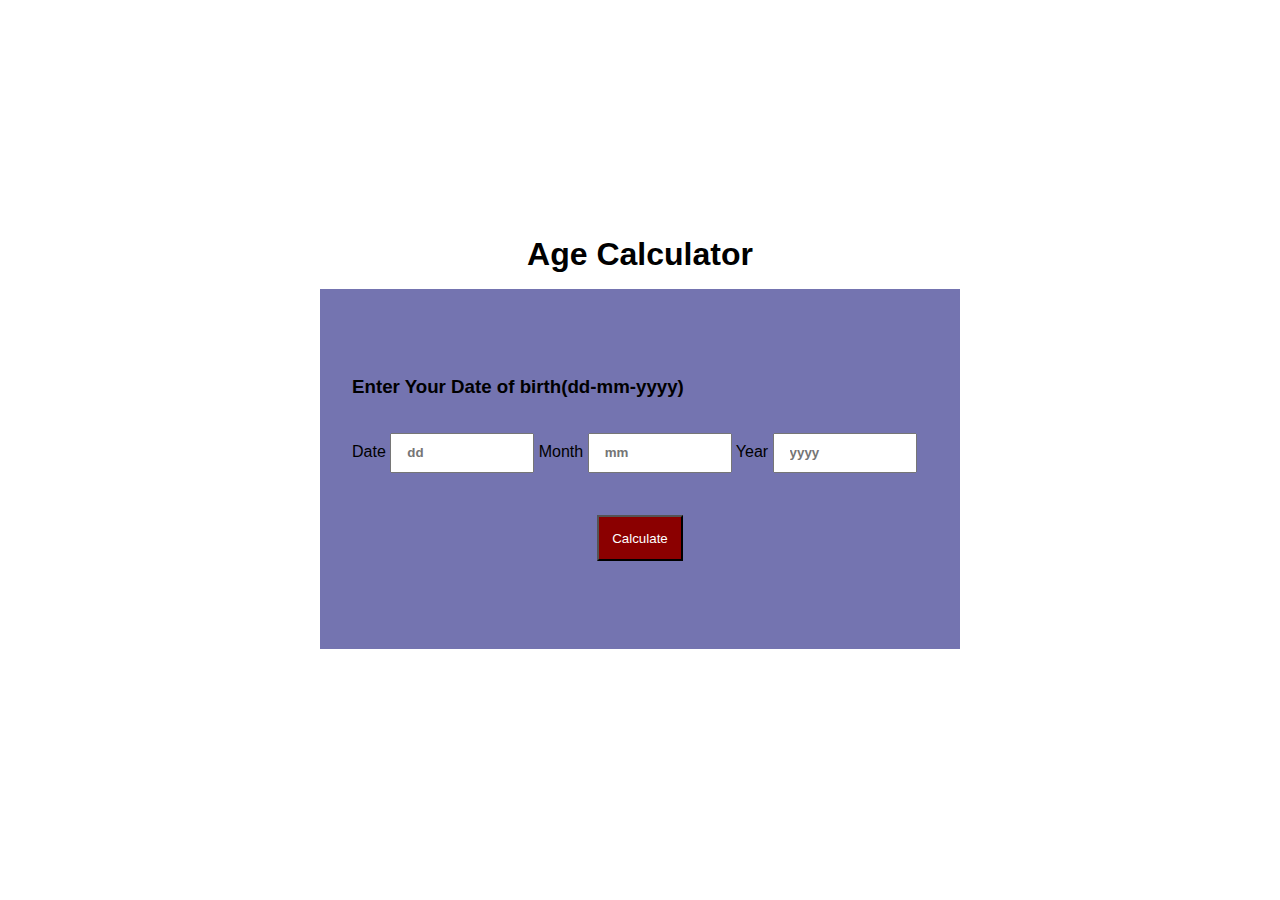
<file: Age Calculator/index.html>
<!DOCTYPE html>
<html lang="en">
<head>
    <meta charset="UTF-8">
    <meta name="viewport" content="width=device-width, initial-scale=1.0">
    <title>Document</title>
    <link rel="stylesheet" href="style.css">
</head>
<body>
    <h1>Age Calculator</h1>
      <div class="ageCalculator">
        <h3>Enter Your Date of birth(dd-mm-yyyy)</h3>
         <form action="#">
            <span>
            <label for="date">Date</label>
            <input id="date" type="number" minlength="1" maxlength="2" required placeholder="dd">
        </span>
        <span>
            <label for="month">Month</label>
            <input id="month" type="number" minlength="1" maxlength="2" required placeholder="mm">
        </span>
        <span>
            <label for="year">Year</label>
            <input id="year" type="number" minlength="4" maxlength="4" required placeholder="yyyy">
        </span>
         </form>
         <button>Calculate</button>
      </div>
      <p></p>
    <script src="script.js"></script>
</body>
</html>
</file>
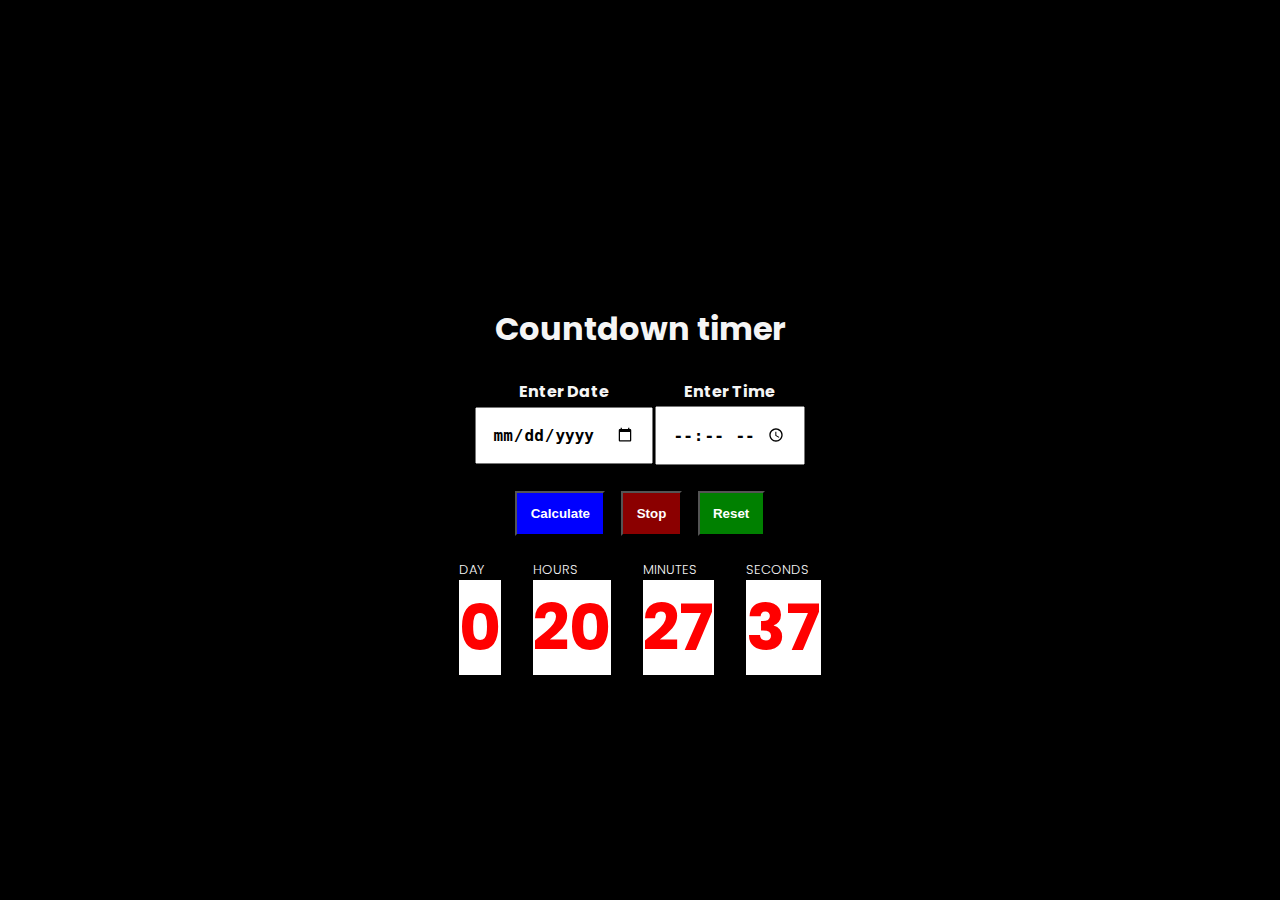
<file: countdown timer/index.html>
<!DOCTYPE html>
<html lang="en">
<head>
    <meta charset="UTF-8">
    <meta name="viewport" content="width=h1, initial-scale=1.0">
    <title>Countdown timer</title>
    <link id="styles" rel="stylesheet" href="style.css">
</head>
<body>
    <p id="display"></p>
    <button id="show" style="background-color: #fff; color: darkred; padding: 0.5em; visibility: hidden;">OK</button>
    <h1>Countdown timer</h1>
    <table>
        <thead>
            <tr>
             <th>Enter Date</th>
                <th>Enter Time</th>
            </tr>
        </thead>
        <tbody>
            <tr>
                <td><input type="date" name="date" id="calender"></td>
                <td><input type="time" name="time" id="time"></td>
            </tr>
        </tbody>
    </table>
    <div class="buttons">
        <button id="start">Calculate</button>
        <button id="stop">Stop</button>
        <button id="reset">Reset</button>
    </div>
    <div class="timer">
        <div class="day">
            <p>DAY</p>
            <h1 id="days">0</h1>
        </div>
        <div class="hours">
            <p>HOURS</p>
            <h1 id="hours">20</h1>
        </div>
        <div class="minutes">
            <p>MINUTES</p>
            <h1 id="minutes">27</h1>
        </div>
        <div class="seconds">
            <p>SECONDS</p>
            <h1 id="seconds">37</h1>
        </div>

    </div>
    <script src="script.js"></script>
</body>
</html>
</file>
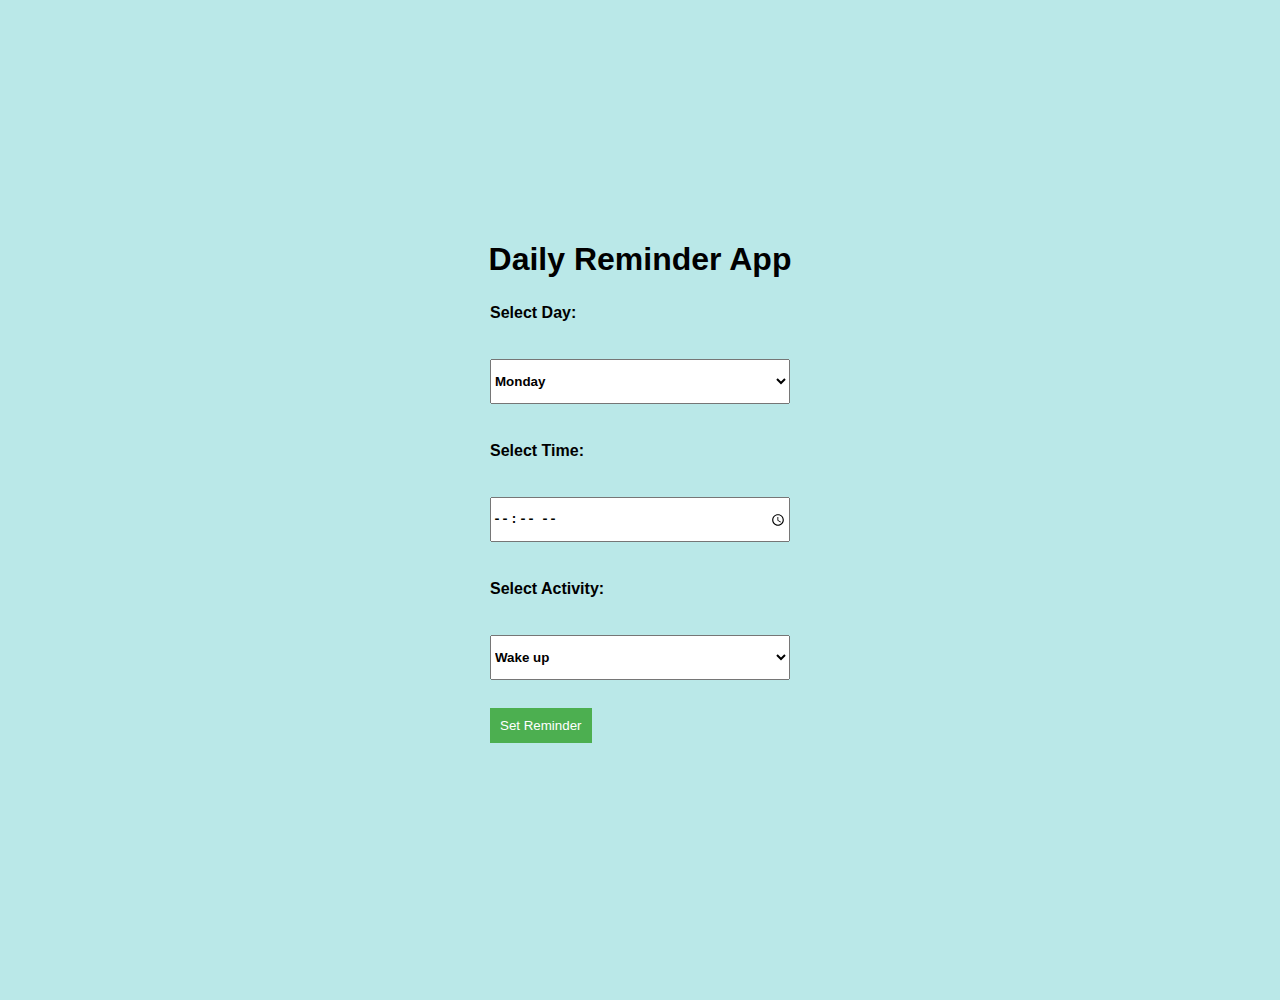
<file: Reminder Scheduler/index.html>
<!DOCTYPE html>
<html lang="en">
<head>
    <meta charset="UTF-8">
    <meta name="viewport" content="width=device-width, initial-scale=1.0">
    <title>Reminder App</title>
    <link rel="stylesheet" href="style.css">
</head>
<body>
    <h1>Daily Reminder App</h1>
    
    <form id="reminderForm">
        <label for="day">Select Day:</label>
        <select id="day">
            <option value="Monday">Monday</option>
            <option value="Tuesday">Tuesday</option>
            <option value="Wednesday">Wednesday</option>
                <option value="Wednesday">Thursday</option>
                    <option value="Wednesday">Friday</option>
                        <option value="Wednesday">Saturday</option>
                            <option value="Wednesday">Sunday</option>
        </select><br>

        <label for="time">Select Time:</label>
        <input type="time" id="time"><br>

        <label for="activity">Select Activity:</label>
        <select id="activity">
            <option value="Wake up">Wake up</option>
            <option value="Go to gym">Go to gym</option>
            <option value="Breakfast">Breakfast</option>
             <option value="Meetings">Meetings</option>
              <option value="Lunch">Lunch</option>
               <option value="Quick Map">Quick Map</option>
                <option value="Go to library">Go to library</option>
                 <option value="Dinner">Dinner</option>
                  <option value="Go to sleep">Go to sleep</option>
        </select><br>

        <button type="submit">Set Reminder</button>
    </form>

    <div class="display">
        <div id="reminderMessage" style="display: none;"></div>
    </div>
    <script src="script.js"></script>
</body>
</html>
</file>
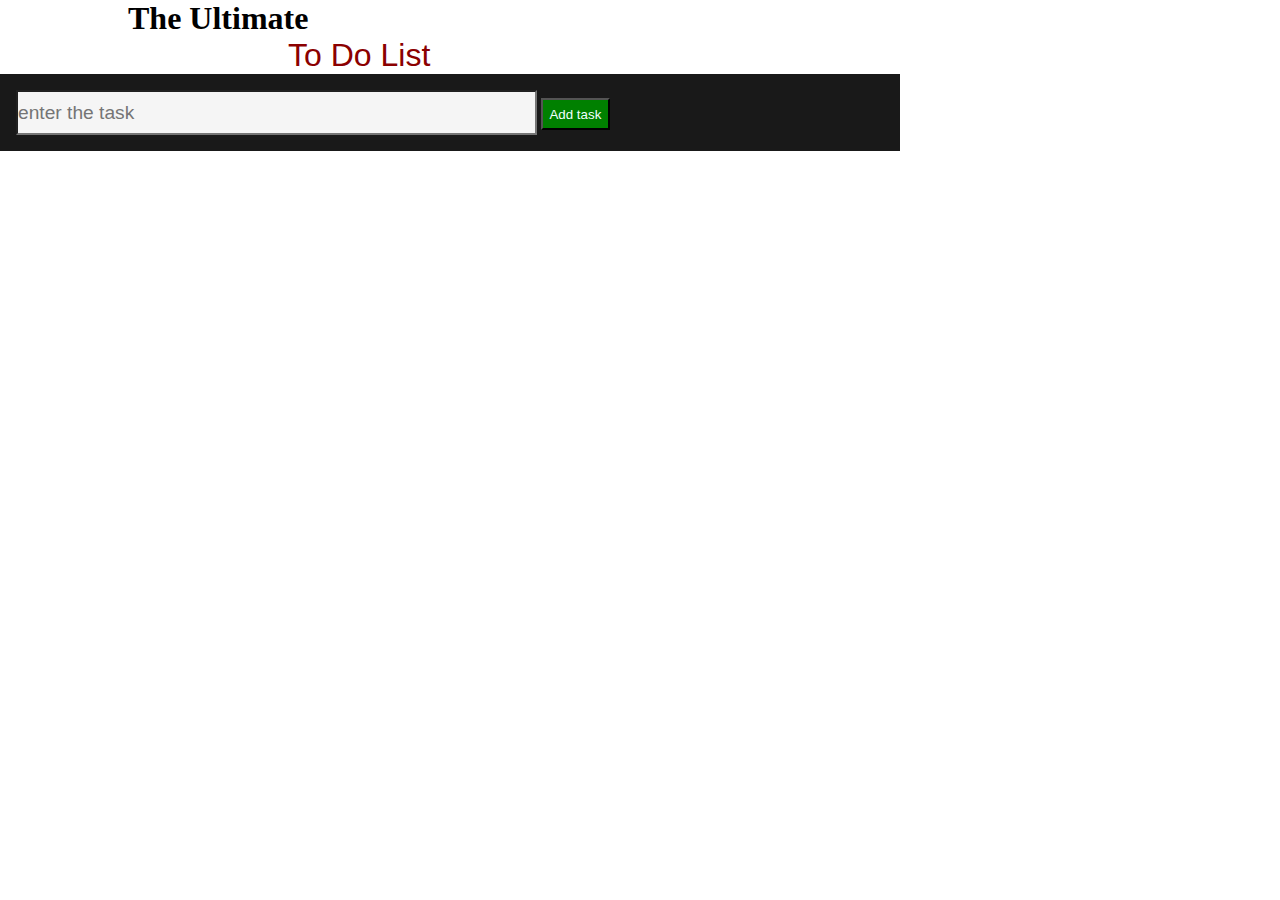
<file: toDoList_app/index.html>
<!DOCTYPE html>
<html lang="en">
<head>
    <meta charset="UTF-8">
    <meta name="viewport" content="width=device-width, initial-scale=1.0">
    <title>Document</title>
    <link rel="stylesheet" href="index.css">
</head>
<body>
    <header><h1>The Ultimate
            <pre>To Do List</pre></h1></header>
    <div class="toDoList">
    <form>
        <input type="text" id ='task' placeholder="enter the task">
        <button type="button">Add task</button>
       
    </form>
   
    <div class="addTask"></div>
</div>
    <script src="index.js"></script>
</body>
</html>
</file>
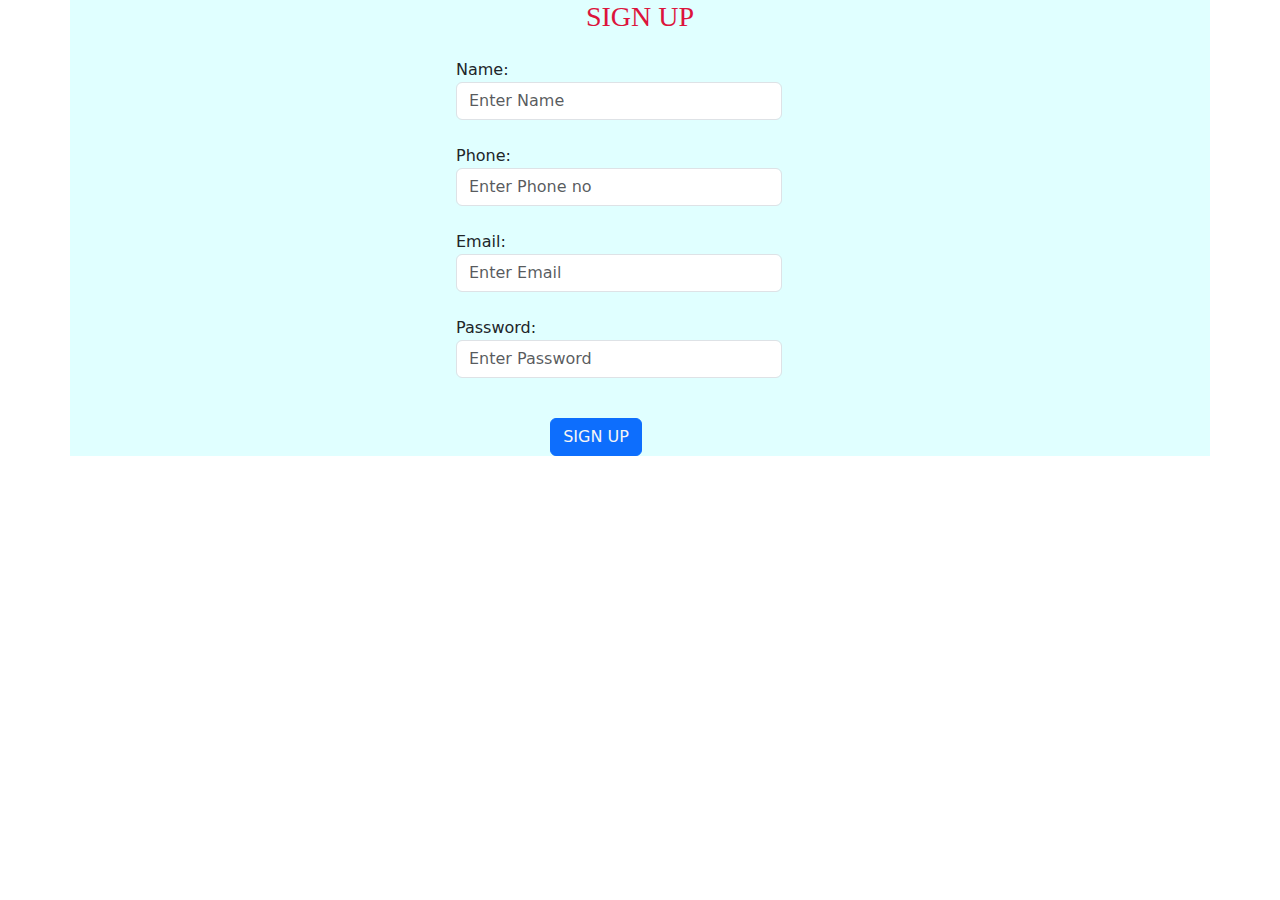
<file: food_website/login.html>
<!DOCTYPE html>
<html lang="en">
<head>
    <meta charset="UTF-8">
    <meta http-equiv="X-UA-Compatible" content="IE=edge">
    <meta name="viewport" content="width=device-width, initial-scale=1.0">
    <title>Document</title>
    <style>
div { 
    background-color:lightcyan;
    width: 50%;
    margin-left: 350px;
}
body{
    margin:10px 20px;
    
 }
 
</style>
 
    </style>
    <link href="https://cdn.jsdelivr.net/npm/bootstrap@5.2.3/dist/css/bootstrap.min.css" rel="stylesheet">
</head>
<body>
    
    <div class="container">  
        <h3 style="font-family: cursive; color:crimson; font:bolder; text-align: center;">SIGN UP</h3>
    <form action="index.html">
        <div class="form-group m-4">
        <div class="col-7">      
       <label for="name">Name:</label>
       <input type="text" id="name" class="form-control" placeholder="Enter Name" >
        </div>
        </div>
        <div class="form-group m-4 ">
            <div class="col-7">  
       <label for="phone">Phone:</label>
       <input type="number" id="phone" class="form-control" placeholder="Enter Phone no" required>
            </div>
        </div>
        <div class="form-group m-4 ">
            <div class="col-7">  
       <label for="email">Email:</label>
       <input type="email" id="email" class="form-control" placeholder="Enter Email" required>
            </div>
        </div>
    
        <div class="form-group m-4">
            <div class="col-7">   
       <label for="pswd">Password:</label>
       <input type="password" id="pswd" class="form-control" placeholder="Enter Password" required> 
        </div>
        </div>
        <div style="text-align: center; margin-top: 40px;" class="center">
        <button  style="margin-right: 230px;"  type="submit" class="btn btn-primary"><a  style="text-decoration: none; color:whitesmoke;" href="index.html">SIGN UP</a></button>
        </div> 
    </form>
    </div>
<script src="https://cdn.jsdelivr.net/npm/bootstrap@5.2.3/dist/js/bootstrap.bundle.min.js" ></script>
    <script src="https://cdn.jsdelivr.net/npm/@popperjs/core@2.9.2/dist/umd/popper.min.js" ></script>
</body>
</html>
</file>
<file: Age Calculator/style.css>
*{
    margin: 0;
    padding: 0;
    box-sizing: border-box;
    font-family: 'Gill Sans', 'Gill Sans MT', Calibri, 'Trebuchet MS', sans-serif;
}
body{
    display: flex;
    min-height: 100vh;
    justify-content: center;
    align-items: center;
    flex-direction: column;
    gap:1em;
}
.ageCalculator{
    display: flex;
    flex-direction: column;
    /* justify-content: center; */
    align-items: center;
    justify-content: center;
    /* font-weight: bold; */
    gap:1em;
    padding: 2em;
    background-color: rgb(116, 116, 176);
    height: 40vh;
    width:50%;
}
button{
    background-color: darkred;
    padding: 1em;
    cursor: pointer;
    color: #fff;
    margin-top: 2em;
}
form input{
 width:25%;   
 height:3em;
 font-weight: bold;
 padding: 15px;
}
input:focus{
   border:5px solid orange;
   background-color: #ffff;
}

h3{
    align-self: flex-start;
    margin-bottom: 1em;
}
</file>
<file: countdown timer/style.css>
@import url('https://fonts.googleapis.com/css2?family=Poppins:ital,wght@0,100;0,200;0,300;0,400;0,500;0,600;0,700;0,800;0,900;1,100;1,200;1,300;1,400;1,500;1,600;1,700;1,800;1,900&display=swap');
*{
    margin: 0;
    padding: 0;
    box-sizing: border-box;
}
body{
    display: flex;
    flex-direction: column;
    min-height: 100vh;
    align-items: center;
    justify-content: center;
    gap:1.5em;
    background-color: black;
    color: whitesmoke;
    font-family: "Poppins", sans-serif;
  font-weight: 300;
  font-style: normal;
}
.buttons{
    display: flex;
    gap:1em;
}
.buttons button{
   padding: 1em;
   font-weight: bold;
   cursor: pointer;
}
input{
    padding: 1em;
}
.timer{
    display: flex;
    gap: 2em;
}
.timer div p{
    font-size:small;
}
.timer div h1{
    color: red;
    font-size:4em;
   background-color: #fff;
}
table input{
    font-size: large;
    font-weight: bold;
}
#start{
    background-color: blue;
    color:#fff;
}
#stop{
    background-color: darkred;
    color:#fff;
}
#reset{
    background-color: green;
    color:#fff;
}
</file>
<file: Reminder Scheduler/style.css>
*{
  margin: 0;
  padding: 0;
  box-sizing: border-box;
}
body {
  font-family: Arial, sans-serif;
    font-size: medium;
  margin: 50px;
  background-color: #bae8e8;
  display: flex;
  flex-direction: column;
  min-height: 100vh;
  justify-content: center;
  gap:1em;
}

h1 {
  text-align: center;
}

form {
  max-width: 400px;
  margin: 0 auto;
}

label,
select,
input {
  display: block;
  width:300px;
  height:5vh;
  margin: 10px 0;
  font-weight: bold;
}

button {
  padding: 10px;
  background-color: #4CAF50;
  color: white;
  border: none;
  cursor: pointer;
}

button:hover {
  background-color: #45a049;
}

#reminderMessage {
  margin-top: 20px;
  background-color: #393e46;
  color: #f2f2f2;
  padding: 1em;
  max-width: fit-content;
}
.display{
  display: flex;
  justify-content: center;
}
</file>
<file: toDoList_app/index.css>
*{
    margin:0;
    padding: 0;
    box-sizing: border-box;
}
h1{
    position: relative;
    left:4em;
    font-family:Georgia, 'Times New Roman', Times, serif;
}
pre {
    font-family:Impact, Haettenschweiler, 'Arial Narrow Bold', sans-serif;
    font-weight: normal;
    color: darkred;
    position: relative;
    left: 5em;
}
#delete {
    position: relative;
    left: 22em;
    padding: 3px;
}
#edit {
    position: relative;
    left:21em;
    padding: 3px;
}
.toDoList {
    display: grid;
    background-color: rgab(0,0,0,0.5);
    background-color:rgba(0,0,0,0.9);
     /* height: 60vh;  */
     width: 100vh;
    /* margin-top: 2em; */
}
 
form input{
    width:60%;
    background-color: whitesmoke;
    color: black;
    height:5vh;
    font-size:larger;

}
form button{
   background-color: green;
   color:azure;
   padding: 0.5em;
   cursor: pointer;
}
form{
    padding:1em ;
}
</file>
